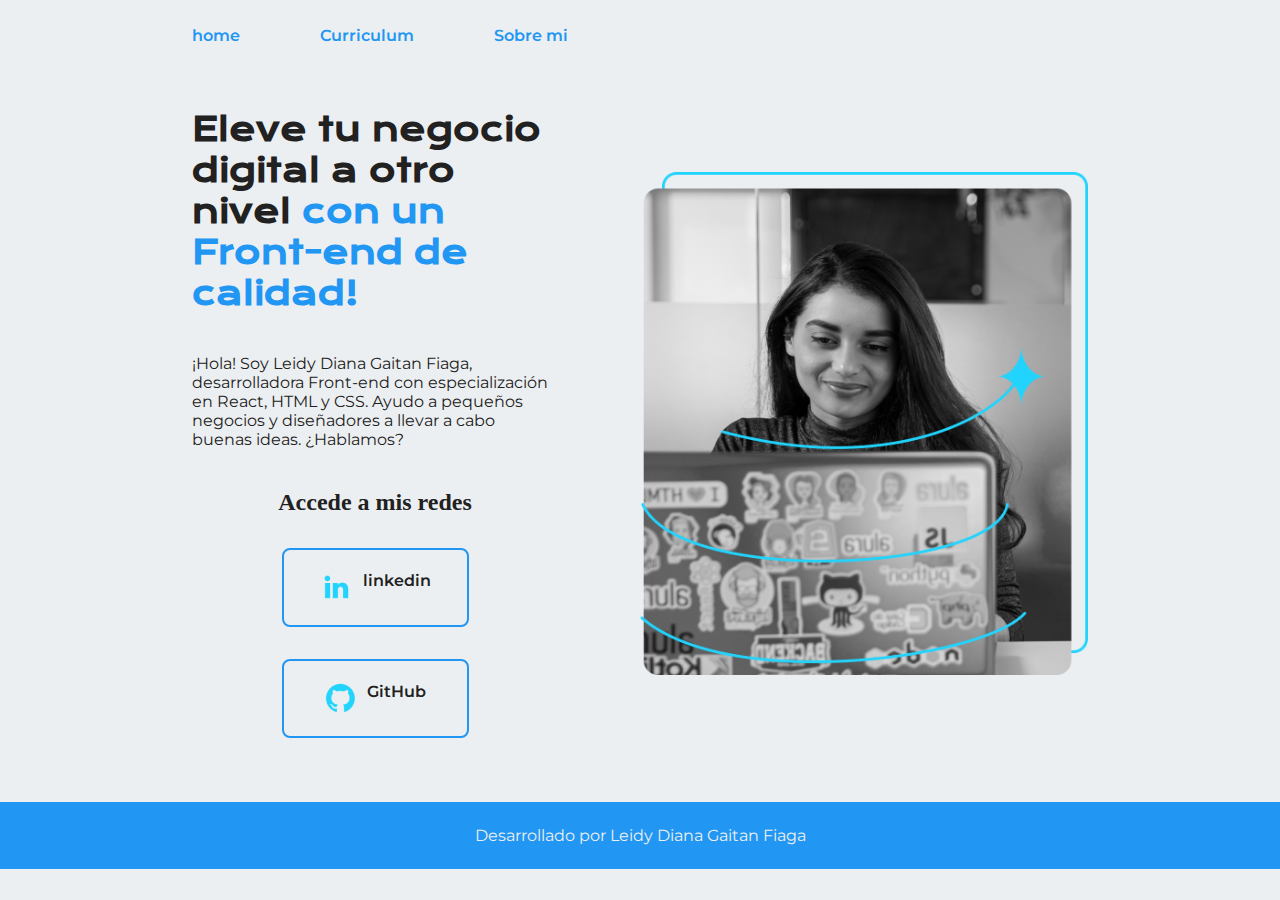
<file: index.html>
<!DOCTYPE html>
<html lang="es">
<head>
    <meta charset="UTF-8">
    <meta name="viewport" content="width=device-width, initial-scale=1.0">
    <title>Portafolio de Leidy Diana Gaitan Fiaga</title>
    <link rel="stylesheet" href="./style.css/style.css">
</head>
<body>
    <header class="header">
        <nav class="header_menu"> 
            <a class="header_menu_link" href="index.html">home</a>
            <a class="header_menu_link" href="Curriculum.html">Curriculum</a>
             <a class="header_menu_link" href="about.htm">Sobre mi</a>
        </nav>
        </header>
    <main class="Presentacion">
        <section class="presentacion_contenido">
            <h1 class="presentacion_contenido_titulo">Eleve tu negocio digital a otro nivel <strong class="titulo-destaque">con un Front-end de calidad!</strong>
            </h1>        
            <p class="presentacion_contenido_texto">¡Hola! Soy Leidy Diana Gaitan Fiaga, desarrolladora Front-end con especialización en React, HTML y CSS.
                Ayudo a pequeños negocios y diseñadores a llevar a cabo buenas ideas. ¿Hablamos?
            </p>
            <div class="presentacion_enlaces">
            <h2 class="presentacion enlances_subtitulo">Accede a mis redes</h2>
            <a  class="presentacion_enlaces_link" href="https://co.linkedin.com/"> <img src="./assets/linkedin.png" alt="">  linkedin</a>
            
            <a class="presentacion_enlaces_link" href="https://github.com/"> <img src="./assets/github.png" alt="">  GitHub</a>
            
            </div>           
        </section>
        <img  class="presentacion_imagen"   src="./assets/Imagem.png" alt="Foto de Ana Garcia desarrollando un proyecto">
    </main>
    <footer>
        <p>Desarrollado por Leidy Diana Gaitan Fiaga</p>
    </footer>

</body>
</html>
</file>
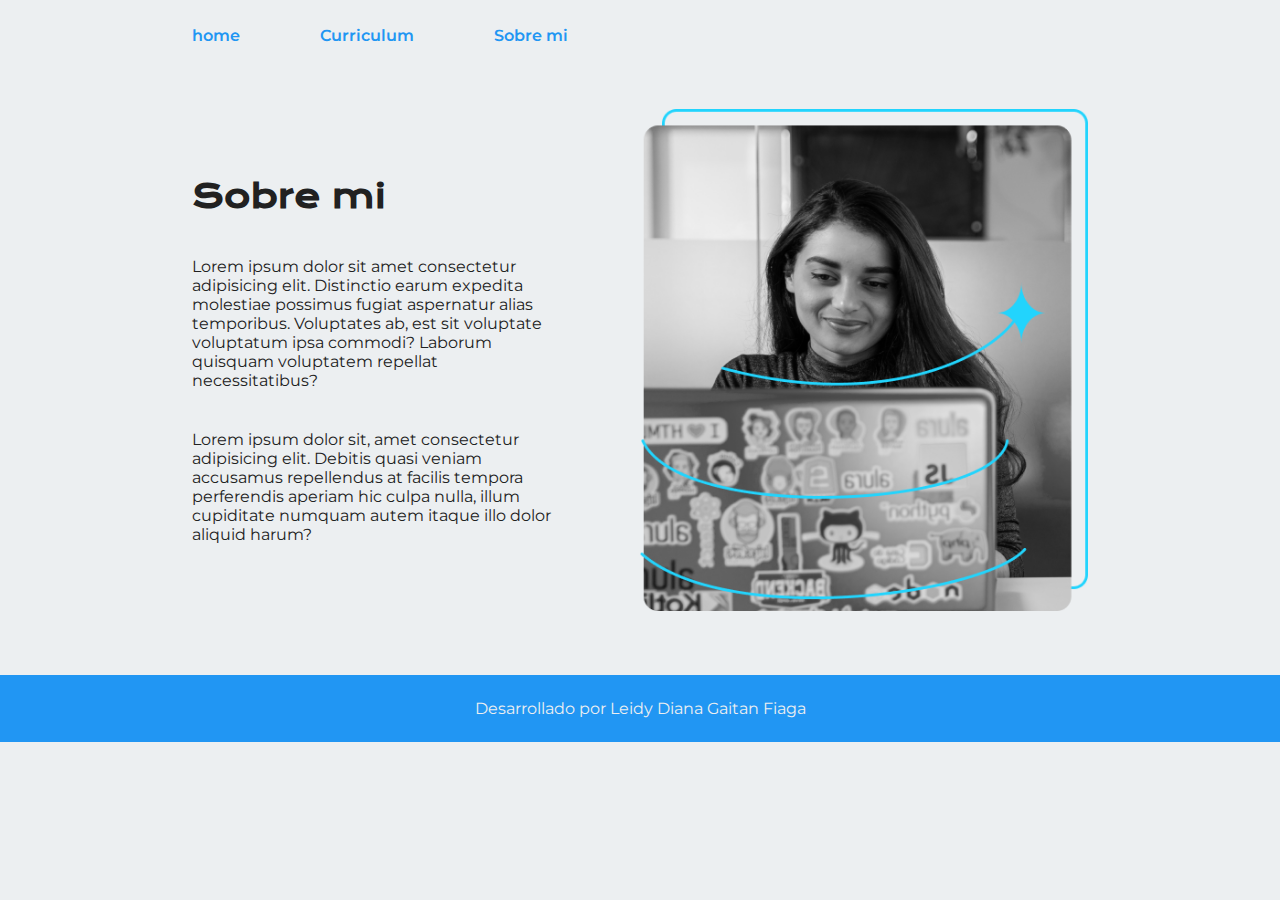
<file: about.htm>
<!DOCTYPE html>
<html lang="es">
<head>
    <meta charset="UTF-8">
    <meta name="viewport" content="width=device-width, initial-scale=1.0">
    <link rel="stylesheet" href="./style.css/style.css">
    <title>Sobre mi</title>
</head>
<body>
    <header class="header">
        <nav class="header_menu"> 
            <a class="header_menu_link" href="index.html">home</a>
            <a class="header_menu_link" href="Curriculum.html">Curriculum</a>
            <a class="header_menu_link" href="about.htm">Sobre mi</a>
        </nav>
        </header>
    <main class="Presentacion">
   <section class="presentacion_contenido">
        <h1 class="presentacion_contenido_titulo">Sobre mi</h1>
        <p class="presentacion_contenido_texto" >Lorem ipsum dolor sit amet consectetur adipisicing elit. Distinctio earum expedita molestiae possimus fugiat aspernatur alias temporibus. Voluptates ab, est sit voluptate voluptatum ipsa commodi? Laborum quisquam voluptatem repellat necessitatibus?</p>  
        <p class="presentacion_contenido_texto" >Lorem ipsum dolor sit, amet consectetur adipisicing elit. Debitis quasi veniam accusamus repellendus at facilis tempora perferendis aperiam hic culpa nulla, illum cupiditate numquam autem itaque illo dolor aliquid harum?</p>      
   
    </section>
    <img  class="presentacion_imagen"   src="./assets/Imagem.png" alt="Foto de Ana Garcia desarrollando un proyecto">
    </main>
    <footer>
        <p>Desarrollado por Leidy Diana Gaitan Fiaga</p>
    </footer>
</body>
</html>
</file>
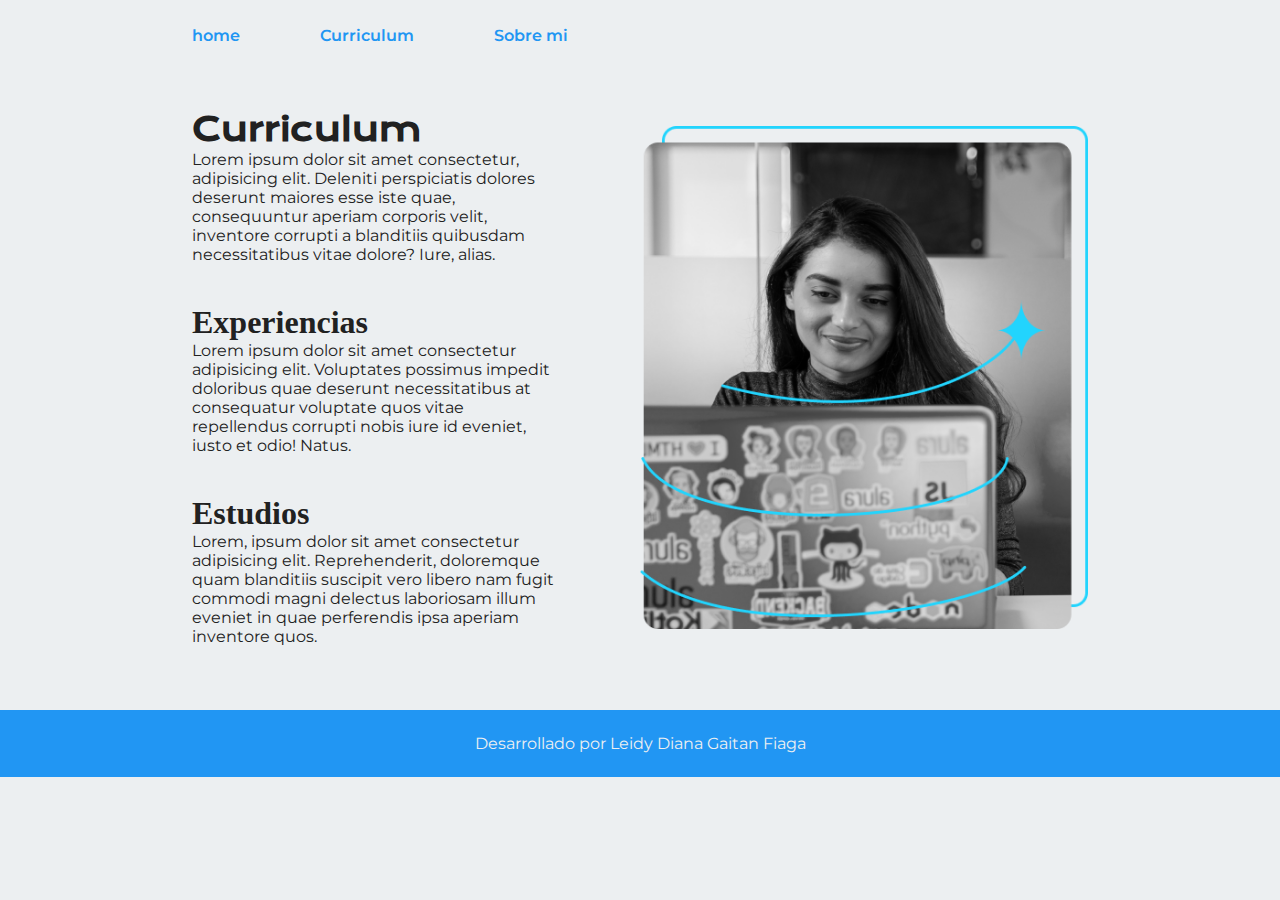
<file: Curriculum.html>
<!DOCTYPE html>
<html lang="en">
<head>
    <meta charset="UTF-8">
    <meta name="viewport" content="width=device-width, initial-scale=1.0">
    <link rel="stylesheet" href="./style.css/style.css">
    <title>Curriculum</title>
</head>
<body>
     <header class="header">
        <nav class="header_menu"> 
                <a class="header_menu_link" href="index.html">home</a>
                <a class="header_menu_link" href="Curriculum.html">Curriculum</a>
                <a class="header_menu_link" href="about.htm">Sobre mi</a>
        </nav>
        </header>
    <main class="Presentacion">
        <section class="presentacion_contenido">
            <div>
                <h1 class="presentacion_contenido_titulo">Curriculum</h1>        
                <p class="presentacion_contenido_texto">Lorem ipsum dolor sit amet consectetur, adipisicing elit. Deleniti perspiciatis dolores deserunt maiores esse iste quae, consequuntur aperiam corporis velit, inventore corrupti a blanditiis quibusdam necessitatibus vitae dolore? Iure, alias.</p>
            </div>
            <div>
                <h1 class="presentacion enlances_subtitulo">Experiencias</h1>
                <p class="presentacion_contenido_texto"> Lorem ipsum dolor sit amet consectetur adipisicing elit. Voluptates possimus impedit doloribus quae deserunt necessitatibus at consequatur voluptate quos vitae repellendus corrupti nobis iure id eveniet, iusto et odio! Natus.</p>
           </div>
           <div>   
                <h1 class="presentacion enlances_subtitulo">Estudios</h1>
                <p class="presentacion_contenido_texto">Lorem, ipsum dolor sit amet consectetur adipisicing elit. Reprehenderit, doloremque quam blanditiis suscipit vero libero nam fugit commodi magni delectus laboriosam illum eveniet in quae perferendis ipsa aperiam inventore quos.</p>
              
            </div>           
        </section>
       <img  class="presentacion_imagen"   src="./assets/Imagem.png" alt="Foto de Ana Garcia desarrollando un proyecto">
    </main>
    <footer>
        <p>Desarrollado por Leidy Diana Gaitan Fiaga</p>
    </footer>

</body>
</html>
</file>
<file: style.css/style.css>
@import url('https://fonts.googleapis.com/css2?family=Krona+One&family=Montserrat:ital,wght@0,100..900;1,100..900&display=swap');

:root{
    --color-primario: #ECEFF1;
    --color-secundario:#212121;
    --color-terciario:#2196F3;
    --color-hover:#FAF7F3;

    --fuente-monstserrat: "Montserrat", sans-serif;
    --fuente-Krona: "Krona One", sans-serif;

}


*{
    padding: 0;
    margin:0;
}

body {
    height: 100vh;
    box-sizing: border-box;
    background-color: var(--color-primario);
    color:  var(--color-secundario);

    
}

.header{
    padding: 2% 0%  0% 15%;
}
.header_menu{
    display: flex;
    gap: 80px;
   
}

.header_menu_link{
    font-size:1.5 rem;
    font-family:var(--fuente-monstserrat);
    font-weight:600;
    color:var(--color-terciario);
    text-decoration: none;
}

.titulo-destaque{
    color:var(--color-terciario)

}


main {
    padding: 20px;
}

.Presentacion{
    display:flex;
    align-items: center;
   padding:5% 15%;
    justify-content: space-between;
    gap: 82px;
}




.presentacion_contenido{
    width: 50%;
    display: flex;
    flex-direction: column;
    gap: 40px;
}
.presentacion_contenido_titulo{
    font-size: 1.5 rem;
    font-family: var(--fuente-Krona);
}
.presentacion_contenido_texto{
    font-size:1.5 rem ;
    font-family: var(--fuente-monstserrat);
}
.presentacion_enlaces{
    display:flex;
    justify-content:space-between;
    flex-direction: column;
    align-items: center;
    gap: 32px;
}

.presentacion enlances_subtitulo{
    font-family:var(--fuente-Krona);
    font-size:1.5 rem ;
    font-weight: 400;
}


.presentacion_enlaces_link{
    width:50%;
    text-align: center;
    padding:21.5px 0;
    border-radius:8px;
    font-family: var(--fuente-monstserrat) ;
    font-size:1.5 rem; 
    font-weight:600;
    text-decoration: none;
    color: var(--color-secundario);
    border: 2px solid var(--color-terciario);
    display: flex;
    justify-content: center;
    gap:10px;

}

.presentacion_enlaces_link:hover{
    cursor: pointer;
    background-color: var(--color-hover);

}

.presentacion_imagen{
 width: 50%;

}


/* Pie de página */
footer {
    background-color: var(--color-terciario);
    color: var(--color-primario);
    text-align: center;
    padding: 24px;
    font-family: var(--fuente-monstserrat) ;
    font-size: 1.5 rem;
    font: weight 400; ;
}


@media (max-width:1200px){
    .header{
        padding: 10%;
    }
    .header_menu{
        justify-content:center ;
    }
    .Presentacion{
    flex-direction: column-reverse;
    padding: 5%;

}
   .presentacion_contenido{
    
    width:auto;
   }
}
</file>
